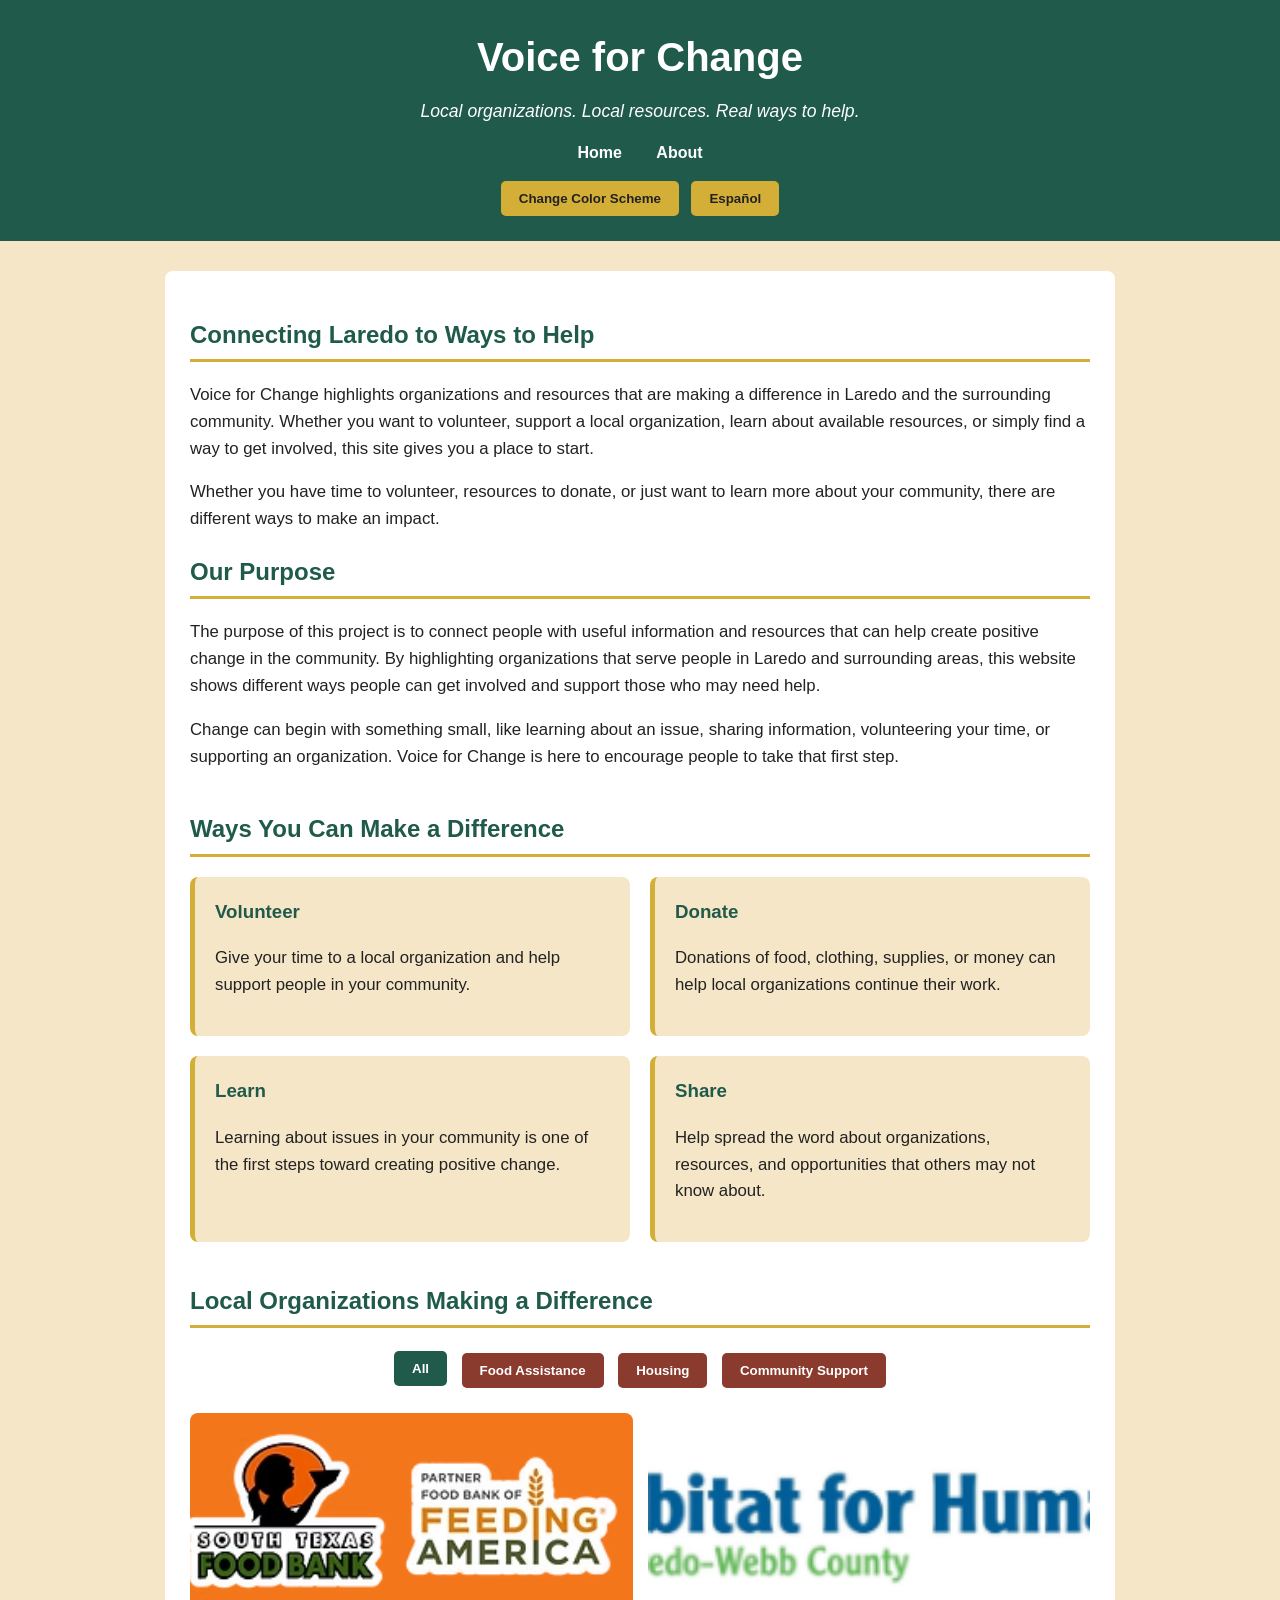
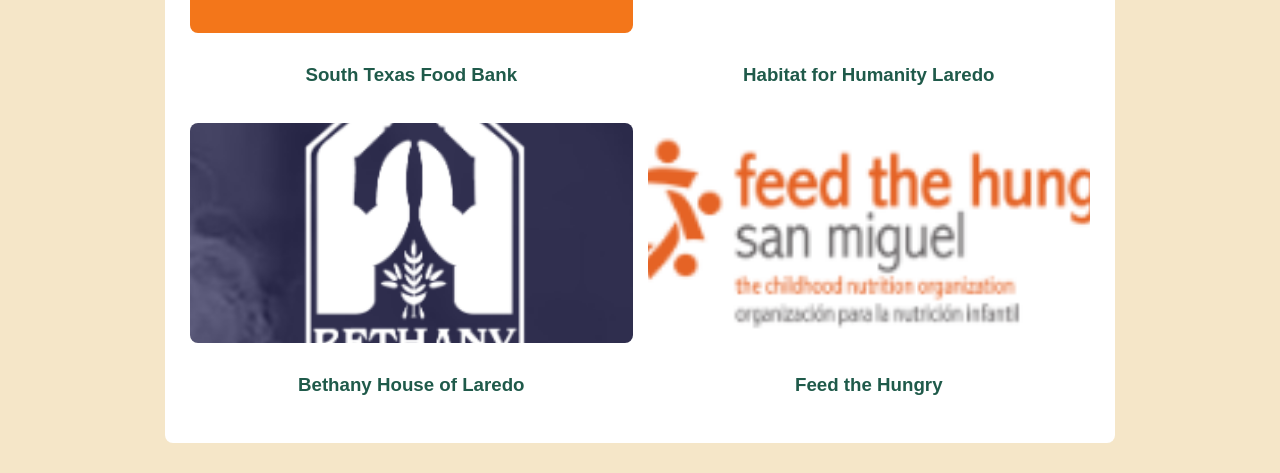
<file: index.html>
<!DOCTYPE html>
<html lang="en">

<head>
    <meta charset="UTF-8">
    <meta name="viewport" content="width=device-width, initial-scale=1.0">

    <title>Voice for Change</title>

    <link rel="stylesheet" href="style.css">
</head>

<body>

    <header>

        <h1>Voice for Change</h1>

        <!-- NEW LOCAL TAGLINE -->
        <p class="tagline"
           data-en="Local organizations. Local resources. Real ways to help."
           data-es="Organizaciones locales. Recursos locales. Maneras reales de ayudar.">
            Local organizations. Local resources. Real ways to help.
        </p>


        <!-- NAVIGATION -->

        <nav>

            <a href="index.html"
               data-en="Home"
               data-es="Inicio">
                Home
            </a>

            <a href="about.html"
               data-en="About"
               data-es="Acerca de">
                About
            </a>

        </nav>


        <!-- COLOR BUTTON -->

        <button id="theme-toggle"
                data-en="Change Color Scheme"
                data-es="Cambiar Colores">
            Change Color Scheme
        </button>


        <!-- LANGUAGE BUTTON -->

        <button id="language-toggle">
            Español
        </button>

    </header>


    <main>


        <!-- WELCOME -->

        <h2
            data-en="Connecting Laredo to Ways to Help"
            data-es="Conectando a Laredo con Maneras de Ayudar">
            Connecting Laredo to Ways to Help
        </h2>


        <p
            data-en="Voice for Change highlights organizations and resources that are making a difference in Laredo and the surrounding community. Whether you want to volunteer, support a local organization, learn about available resources, or simply find a way to get involved, this site gives you a place to start."
            data-es="Voice for Change destaca organizaciones y recursos que están haciendo una diferencia en Laredo y la comunidad cercana. Ya sea que quieras ser voluntario, apoyar a una organización local, conocer los recursos disponibles o simplemente encontrar una manera de participar, este sitio te ofrece un lugar para comenzar.">

            Voice for Change highlights organizations and resources that are
            making a difference in Laredo and the surrounding community.
            Whether you want to volunteer, support a local organization,
            learn about available resources, or simply find a way to get
            involved, this site gives you a place to start.
        </p>


        <p
            data-en="Whether you have time to volunteer, resources to donate, or just want to learn more about your community, there are different ways to make an impact."
            data-es="Ya sea que tengas tiempo para ser voluntario, recursos para donar o simplemente quieras aprender más sobre tu comunidad, existen diferentes maneras de hacer un impacto.">

            Whether you have time to volunteer, resources to donate, or just
            want to learn more about your community, there are different ways
            to make an impact.
        </p>



        <!-- OUR PURPOSE -->

        <h2
            data-en="Our Purpose"
            data-es="Nuestro Propósito">
            Our Purpose
        </h2>


        <p
            data-en="The purpose of this project is to connect people with useful information and resources that can help create positive change in the community. By highlighting organizations that serve people in Laredo and surrounding areas, this website shows different ways people can get involved and support those who may need help."
            data-es="El propósito de este proyecto es conectar a las personas con información y recursos útiles que puedan ayudar a crear un cambio positivo en la comunidad. Al destacar organizaciones que sirven a personas en Laredo y áreas cercanas, este sitio muestra diferentes maneras de participar y apoyar a quienes necesitan ayuda.">

            The purpose of this project is to connect people with useful
            information and resources that can help create positive change
            in the community. By highlighting organizations that serve people
            in Laredo and surrounding areas, this website shows different ways
            people can get involved and support those who may need help.
        </p>


        <p
            data-en="Change can begin with something small, like learning about an issue, sharing information, volunteering your time, or supporting an organization. Voice for Change is here to encourage people to take that first step."
            data-es="El cambio puede comenzar con algo pequeño, como aprender sobre un problema, compartir información, ofrecer tu tiempo como voluntario o apoyar a una organización. Voice for Change busca animar a las personas a dar ese primer paso.">

            Change can begin with something small, like learning about an
            issue, sharing information, volunteering your time, or supporting
            an organization. Voice for Change is here to encourage people to
            take that first step.
        </p>



        <!-- WAYS TO HELP -->

        <section class="help-section">

            <h2
                data-en="Ways You Can Make a Difference"
                data-es="Maneras en que Puedes Hacer la Diferencia">
                Ways You Can Make a Difference
            </h2>


            <div class="help-cards">


                <!-- VOLUNTEER -->

                <div class="help-card">

                    <h3
                        data-en="Volunteer"
                        data-es="Sé Voluntario">
                        Volunteer
                    </h3>

                    <p
                        data-en="Give your time to a local organization and help support people in your community."
                        data-es="Dedica tu tiempo a una organización local y ayuda a apoyar a las personas de tu comunidad.">

                        Give your time to a local organization and help
                        support people in your community.
                    </p>

                </div>


                <!-- DONATE -->

                <div class="help-card">

                    <h3
                        data-en="Donate"
                        data-es="Dona">
                        Donate
                    </h3>

                    <p
                        data-en="Donations of food, clothing, supplies, or money can help local organizations continue their work."
                        data-es="Las donaciones de comida, ropa, suministros o dinero pueden ayudar a las organizaciones locales a continuar su trabajo.">

                        Donations of food, clothing, supplies, or money can
                        help local organizations continue their work.
                    </p>

                </div>


                <!-- LEARN -->

                <div class="help-card">

                    <h3
                        data-en="Learn"
                        data-es="Aprende">
                        Learn
                    </h3>

                    <p
                        data-en="Learning about issues in your community is one of the first steps toward creating positive change."
                        data-es="Aprender sobre los problemas de tu comunidad es uno de los primeros pasos para crear un cambio positivo.">

                        Learning about issues in your community is one of
                        the first steps toward creating positive change.
                    </p>

                </div>


                <!-- SHARE -->

                <div class="help-card">

                    <h3
                        data-en="Share"
                        data-es="Comparte">
                        Share
                    </h3>

                    <p
                        data-en="Help spread the word about organizations, resources, and opportunities that others may not know about."
                        data-es="Ayuda a compartir información sobre organizaciones, recursos y oportunidades que otras personas quizás no conozcan.">

                        Help spread the word about organizations, resources,
                        and opportunities that others may not know about.
                    </p>

                </div>

            </div>

        </section>



        <!-- ORGANIZATION GALLERY -->

        <section class="gallery-section">

            <h2
                data-en="Local Organizations Making a Difference"
                data-es="Organizaciones Locales que Hacen la Diferencia">
                Local Organizations Making a Difference
            </h2>


            <!-- UPDATED FILTERS -->

            <div class="filter-buttons">

                <button class="filter-btn active"
                        data-filter="all"
                        data-en="All"
                        data-es="Todos">
                    All
                </button>


                <button class="filter-btn"
                        data-filter="food"
                        data-en="Food Assistance"
                        data-es="Asistencia de Alimentos">
                    Food Assistance
                </button>


                <button class="filter-btn"
                        data-filter="housing"
                        data-en="Housing"
                        data-es="Vivienda">
                    Housing
                </button>


                <button class="filter-btn"
                        data-filter="support"
                        data-en="Community Support"
                        data-es="Apoyo Comunitario">
                    Community Support
                </button>

            </div>



            <!-- GALLERY -->

            <div class="gallery">


                <!-- SOUTH TEXAS FOOD BANK -->

                <div class="gallery-item food">

                    <a href="food-bank.html">

                        <img
                            src="images/Screenshot 2026-09-12 204829.png"
                            alt="South Texas Food Bank">

                    </a>

                    <h3>South Texas Food Bank</h3>

                </div>



                <!-- HABITAT FOR HUMANITY -->

                <div class="gallery-item housing">

                    <a href="habitat.html">

                        <img
                            src="images/Screenshot 2026-09-12 210940.png"
                            alt="Habitat for Humanity Laredo">

                    </a>

                    <h3>Habitat for Humanity Laredo</h3>

                </div>



                <!-- BETHANY HOUSE -->

                <div class="gallery-item support">

                    <a href="bethany-house.html">

                        <img
                            src="images/Screenshot 2026-09-12 211106.png"
                            alt="Bethany House of Laredo">

                    </a>

                    <h3>Bethany House of Laredo</h3>

                </div>



                <!-- FEED THE HUNGRY -->

                <div class="gallery-item food">

                    <a href="feed-the-hungry.html">

                        <img
                            src="images/Screenshot 2026-09-12 211258.png"
                            alt="Feed the Hungry">

                    </a>

                    <h3>Feed the Hungry</h3>

                </div>


            </div>

        </section>


    </main>


    <script src="script.js?v=3"></script>

</body>

</html>
</file>
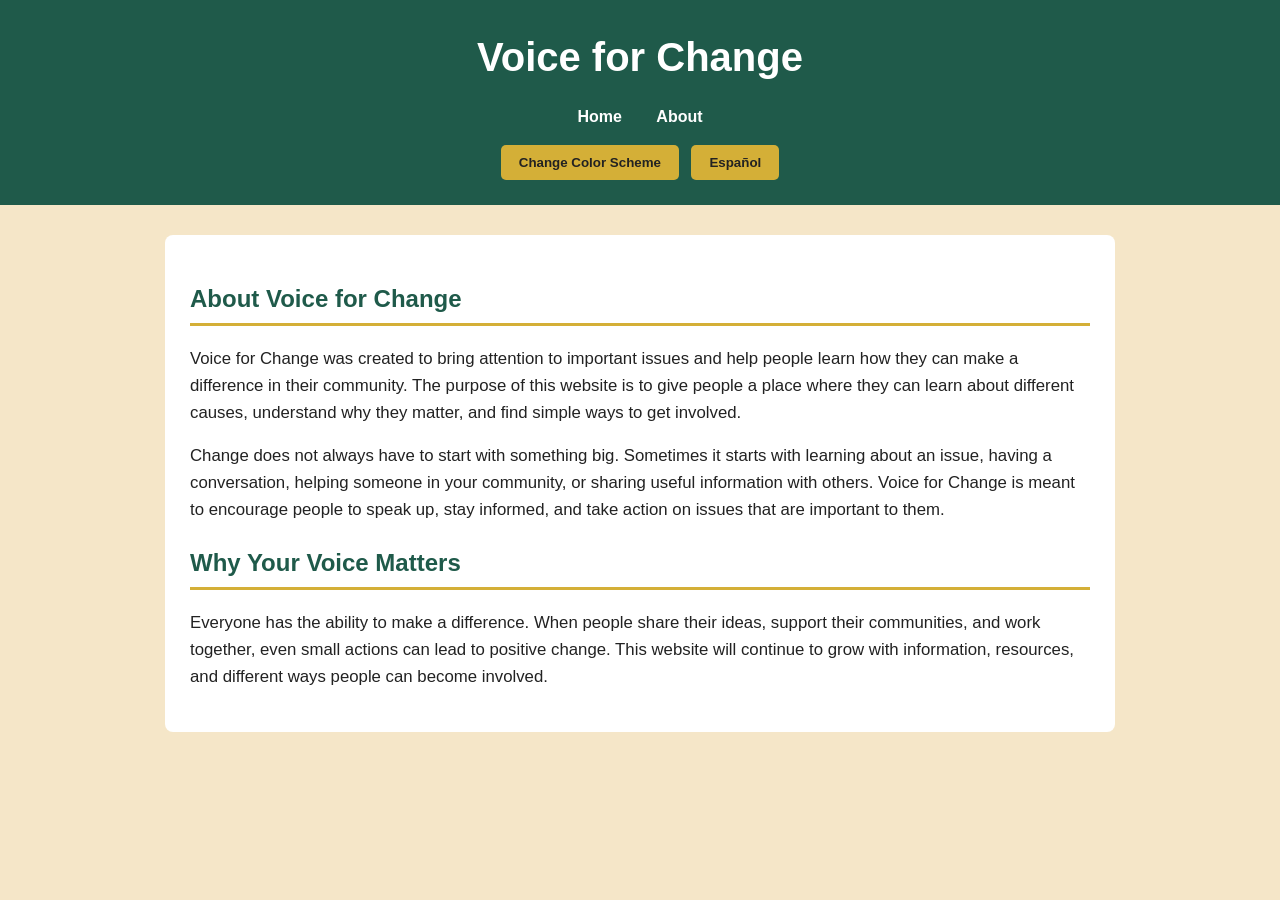
<file: about.html>
<!DOCTYPE html>
<html lang="en">

<head>
    <meta charset="UTF-8">
    <meta name="viewport" content="width=device-width, initial-scale=1.0">

    <title>About | Voice for Change</title>

    <link rel="stylesheet" href="style.css">
</head>

<body>

    <header>

        <h1>Voice for Change</h1>

        <nav>
            <a href="index.html"
               data-en="Home"
               data-es="Inicio">
                Home
            </a>

            <a href="about.html"
               data-en="About"
               data-es="Acerca de">
                About
            </a>
        </nav>

        <button id="theme-toggle"
                data-en="Change Color Scheme"
                data-es="Cambiar Colores">
            Change Color Scheme
        </button>

        <button id="language-toggle">
            Español
        </button>

    </header>


    <main>

        <h2
            data-en="About Voice for Change"
            data-es="Acerca de Voice for Change">
            About Voice for Change
        </h2>

        <p
            data-en="Voice for Change was created to bring attention to important issues and help people learn how they can make a difference in their community. The purpose of this website is to give people a place where they can learn about different causes, understand why they matter, and find simple ways to get involved."
            data-es="Voice for Change fue creado para llamar la atención sobre temas importantes y ayudar a las personas a aprender cómo pueden hacer una diferencia en su comunidad. El propósito de este sitio web es ofrecer un lugar donde las personas puedan aprender sobre diferentes causas, entender por qué son importantes y encontrar maneras sencillas de participar.">

            Voice for Change was created to bring attention to important
            issues and help people learn how they can make a difference in
            their community. The purpose of this website is to give people
            a place where they can learn about different causes, understand
            why they matter, and find simple ways to get involved.
        </p>


        <p
            data-en="Change does not always have to start with something big. Sometimes it starts with learning about an issue, having a conversation, helping someone in your community, or sharing useful information with others. Voice for Change is meant to encourage people to speak up, stay informed, and take action on issues that are important to them."
            data-es="El cambio no siempre tiene que comenzar con algo grande. A veces comienza aprendiendo sobre un problema, teniendo una conversación, ayudando a alguien en la comunidad o compartiendo información útil con otras personas. Voice for Change busca animar a las personas a expresarse, mantenerse informadas y tomar acción sobre los temas que son importantes para ellas.">

            Change does not always have to start with something big.
            Sometimes it starts with learning about an issue, having a
            conversation, helping someone in your community, or sharing
            useful information with others. Voice for Change is meant to
            encourage people to speak up, stay informed, and take action
            on issues that are important to them.
        </p>


        <h2
            data-en="Why Your Voice Matters"
            data-es="Por Qué Tu Voz Importa">
            Why Your Voice Matters
        </h2>

        <p
            data-en="Everyone has the ability to make a difference. When people share their ideas, support their communities, and work together, even small actions can lead to positive change. This website will continue to grow with information, resources, and different ways people can become involved."
            data-es="Todos tienen la capacidad de hacer una diferencia. Cuando las personas comparten sus ideas, apoyan a sus comunidades y trabajan juntas, incluso las acciones pequeñas pueden crear un cambio positivo. Este sitio continuará creciendo con información, recursos y diferentes maneras en que las personas pueden participar.">

            Everyone has the ability to make a difference. When people share
            their ideas, support their communities, and work together, even
            small actions can lead to positive change. This website will
            continue to grow with information, resources, and different ways
            people can become involved.
        </p>

    </main>


    <script src="script.js?v=2"></script>

</body>

</html>
</file>
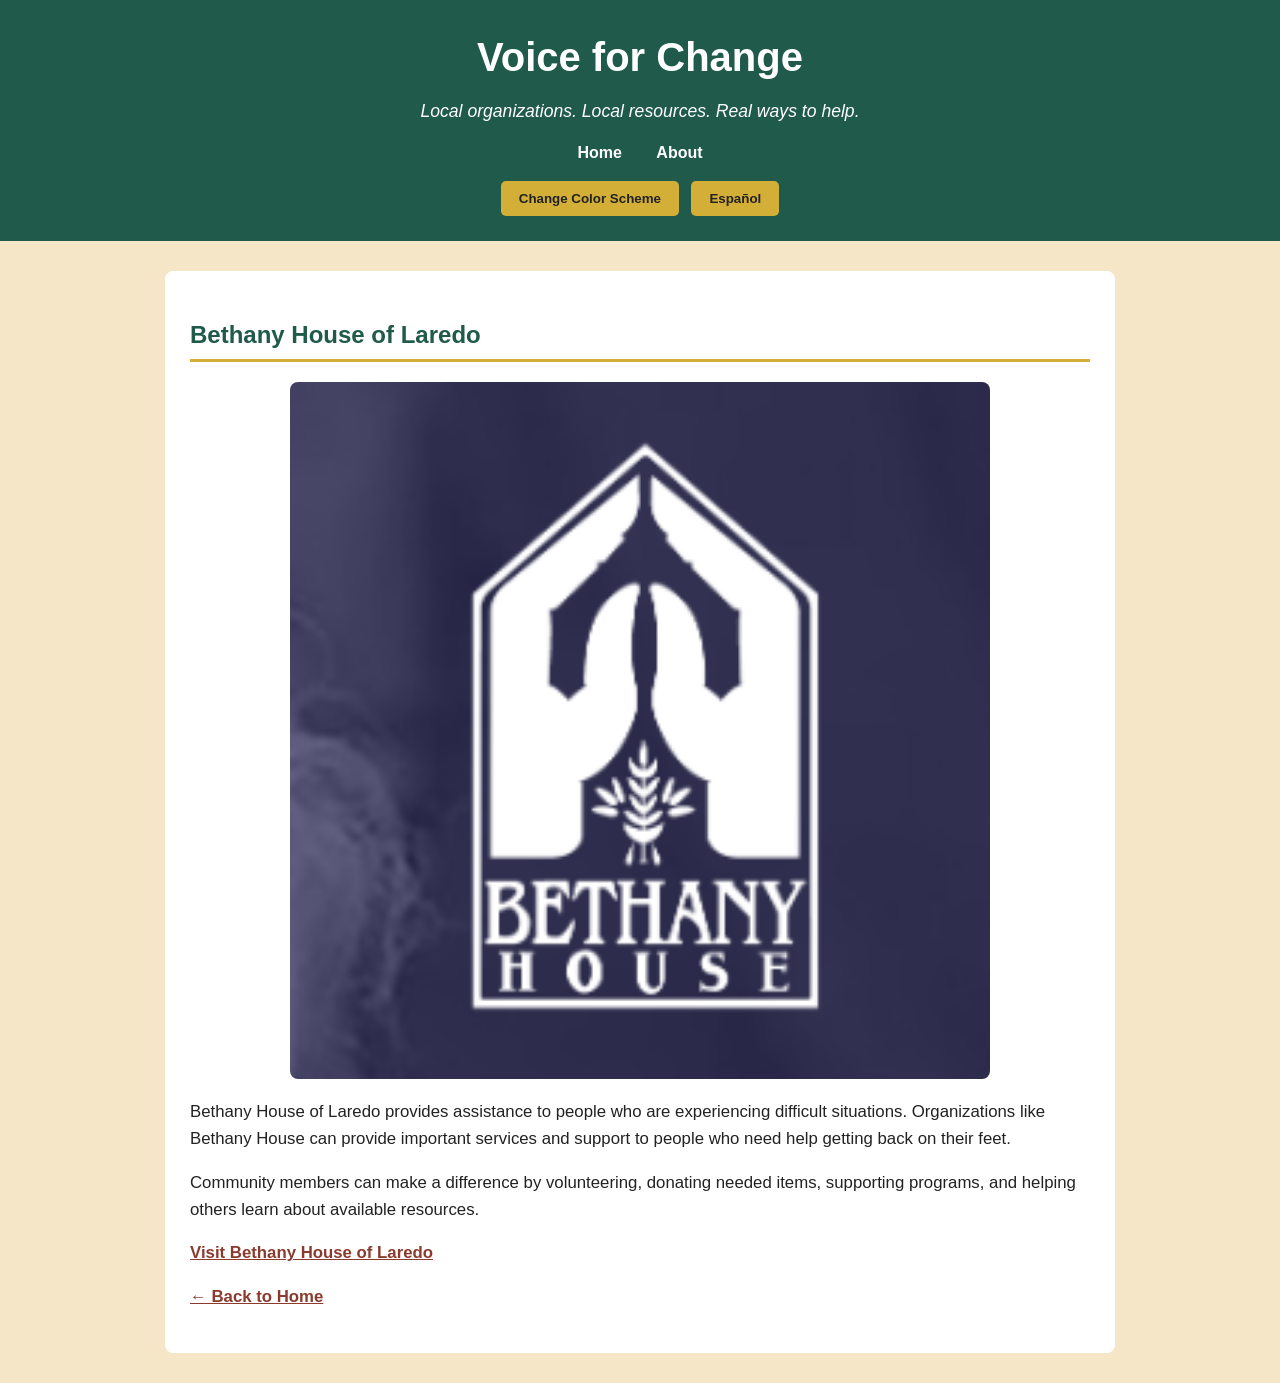
<file: bethany-house.html>
<!DOCTYPE html>
<html lang="en">

<head>
    <meta charset="UTF-8">
    <meta name="viewport" content="width=device-width, initial-scale=1.0">

    <title>Bethany House | Voice for Change</title>

    <link rel="stylesheet" href="style.css">
</head>

<body>

<header>

    <h1>Voice for Change</h1>

    <p class="tagline"
       data-en="Local organizations. Local resources. Real ways to help."
       data-es="Organizaciones locales. Recursos locales. Maneras reales de ayudar.">
        Local organizations. Local resources. Real ways to help.
    </p>

    <nav>
        <a href="index.html"
           data-en="Home"
           data-es="Inicio">
            Home
        </a>

        <a href="about.html"
           data-en="About"
           data-es="Acerca de">
            About
        </a>
    </nav>

    <button id="theme-toggle"
            data-en="Change Color Scheme"
            data-es="Cambiar Colores">
        Change Color Scheme
    </button>

    <button id="language-toggle">Español</button>

</header>

<main>

    <h2>Bethany House of Laredo</h2>

    <img
        src="images/Screenshot 2026-09-12 211106.png"
        alt="Bethany House of Laredo"
        class="feature-image">

    <p
        data-en="Bethany House of Laredo provides assistance to people who are experiencing difficult situations. Organizations like Bethany House can provide important services and support to people who need help getting back on their feet."
        data-es="Bethany House of Laredo ofrece asistencia a personas que están pasando por situaciones difíciles. Organizaciones como Bethany House pueden proporcionar servicios importantes y apoyo a quienes necesitan ayuda para salir adelante.">

        Bethany House of Laredo provides assistance to people who are
        experiencing difficult situations. Organizations like Bethany House
        can provide important services and support to people who need help
        getting back on their feet.
    </p>

    <p
        data-en="Community members can make a difference by volunteering, donating needed items, supporting programs, and helping others learn about available resources."
        data-es="Los miembros de la comunidad pueden hacer una diferencia siendo voluntarios, donando artículos necesarios, apoyando programas y ayudando a otras personas a conocer los recursos disponibles.">

        Community members can make a difference by volunteering,
        donating needed items, supporting programs, and helping others
        learn about available resources.
    </p>

    <p>
        <a href="https://www.bethanyhouseoflaredo.org/"
           target="_blank"
           rel="noopener"
           data-en="Visit Bethany House of Laredo"
           data-es="Visita Bethany House of Laredo">
            Visit Bethany House of Laredo
        </a>
    </p>

    <p>
        <a href="index.html"
           data-en="← Back to Home"
           data-es="← Regresar al Inicio">
            ← Back to Home
        </a>
    </p>

</main>

<script src="script.js?v=3"></script>

</body>
</html>
</file>
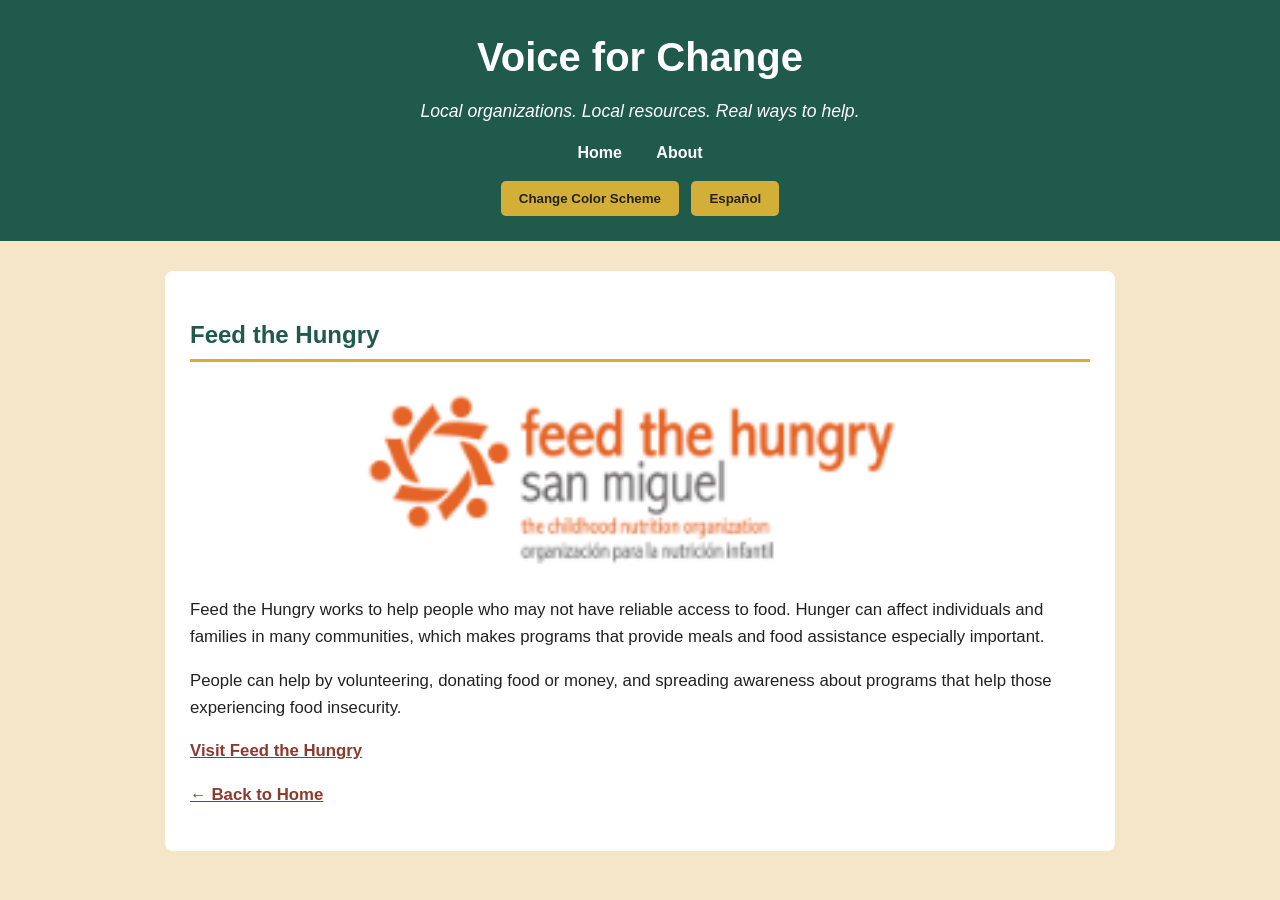
<file: feed-the-hungry.html>
<!DOCTYPE html>
<html lang="en">

<head>
    <meta charset="UTF-8">
    <meta name="viewport" content="width=device-width, initial-scale=1.0">

    <title>Feed the Hungry | Voice for Change</title>

    <link rel="stylesheet" href="style.css">
</head>

<body>

<header>

    <h1>Voice for Change</h1>

    <p class="tagline"
       data-en="Local organizations. Local resources. Real ways to help."
       data-es="Organizaciones locales. Recursos locales. Maneras reales de ayudar.">
        Local organizations. Local resources. Real ways to help.
    </p>

    <nav>
        <a href="index.html"
           data-en="Home"
           data-es="Inicio">
            Home
        </a>

        <a href="about.html"
           data-en="About"
           data-es="Acerca de">
            About
        </a>
    </nav>

    <button id="theme-toggle"
            data-en="Change Color Scheme"
            data-es="Cambiar Colores">
        Change Color Scheme
    </button>

    <button id="language-toggle">Español</button>

</header>

<main>

    <h2>Feed the Hungry</h2>

    <img
        src="images/Screenshot 2026-09-12 211258.png"
        alt="Feed the Hungry"
        class="feature-image">

    <p
        data-en="Feed the Hungry works to help people who may not have reliable access to food. Hunger can affect individuals and families in many communities, which makes programs that provide meals and food assistance especially important."
        data-es="Feed the Hungry trabaja para ayudar a personas que pueden no tener acceso constante a alimentos. El hambre puede afectar a personas y familias en muchas comunidades, por lo que los programas que ofrecen comidas y asistencia alimentaria son especialmente importantes.">

        Feed the Hungry works to help people who may not have reliable
        access to food. Hunger can affect individuals and families in
        many communities, which makes programs that provide meals and
        food assistance especially important.
    </p>

    <p
        data-en="People can help by volunteering, donating food or money, and spreading awareness about programs that help those experiencing food insecurity."
        data-es="Las personas pueden ayudar siendo voluntarios, donando alimentos o dinero y compartiendo información sobre programas que ayudan a quienes enfrentan inseguridad alimentaria.">

        People can help by volunteering, donating food or money, and
        spreading awareness about programs that help those experiencing
        food insecurity.
    </p>

    <p>
        <a href="https://feedthehungrysma.org/"
           target="_blank"
           rel="noopener"
           data-en="Visit Feed the Hungry"
           data-es="Visita Feed the Hungry">
            Visit Feed the Hungry
        </a>
    </p>

    <p>
        <a href="index.html"
           data-en="← Back to Home"
           data-es="← Regresar al Inicio">
            ← Back to Home
        </a>
    </p>

</main>

<script src="script.js?v=3"></script>

</body>
</html>
</file>
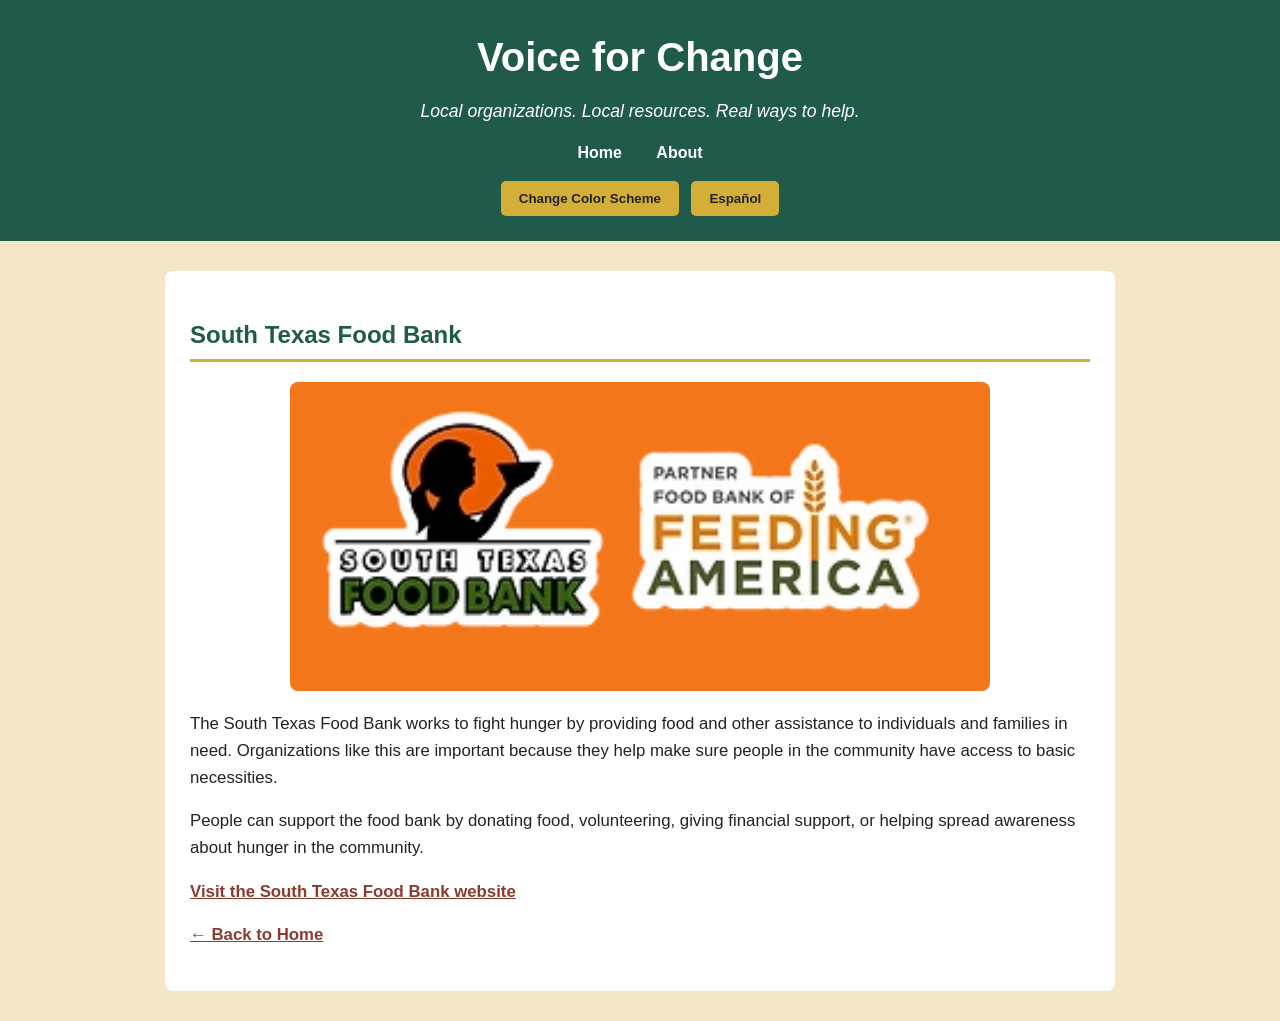
<file: food-bank.html>
<!DOCTYPE html>
<html lang="en">

<head>
    <meta charset="UTF-8">
    <meta name="viewport" content="width=device-width, initial-scale=1.0">

    <title>South Texas Food Bank | Voice for Change</title>

    <link rel="stylesheet" href="style.css">
</head>

<body>

<header>

    <h1>Voice for Change</h1>

    <p class="tagline"
       data-en="Local organizations. Local resources. Real ways to help."
       data-es="Organizaciones locales. Recursos locales. Maneras reales de ayudar.">
        Local organizations. Local resources. Real ways to help.
    </p>

    <nav>
        <a href="index.html"
           data-en="Home"
           data-es="Inicio">
            Home
        </a>

        <a href="about.html"
           data-en="About"
           data-es="Acerca de">
            About
        </a>
    </nav>

    <button id="theme-toggle"
            data-en="Change Color Scheme"
            data-es="Cambiar Colores">
        Change Color Scheme
    </button>

    <button id="language-toggle">Español</button>

</header>

<main>

    <h2>South Texas Food Bank</h2>

    <img
        src="images/Screenshot 2026-09-12 204829.png"
        alt="South Texas Food Bank"
        class="feature-image">

    <p
        data-en="The South Texas Food Bank works to fight hunger by providing food and other assistance to individuals and families in need. Organizations like this are important because they help make sure people in the community have access to basic necessities."
        data-es="El South Texas Food Bank trabaja para combatir el hambre proporcionando alimentos y otro tipo de ayuda a personas y familias que lo necesitan. Organizaciones como esta son importantes porque ayudan a asegurar que las personas de la comunidad tengan acceso a necesidades básicas.">

        The South Texas Food Bank works to fight hunger by providing food
        and other assistance to individuals and families in need. Organizations
        like this are important because they help make sure people in the
        community have access to basic necessities.
    </p>

    <p
        data-en="People can support the food bank by donating food, volunteering, giving financial support, or helping spread awareness about hunger in the community."
        data-es="Las personas pueden apoyar al banco de alimentos donando comida, ofreciendo su tiempo como voluntarios, dando apoyo financiero o ayudando a crear conciencia sobre el hambre en la comunidad.">

        People can support the food bank by donating food, volunteering,
        giving financial support, or helping spread awareness about hunger
        in the community.
    </p>

    <p>
        <a href="https://www.southtexasfoodbank.org/"
           target="_blank"
           rel="noopener"
           data-en="Visit the South Texas Food Bank website"
           data-es="Visita el sitio web del South Texas Food Bank">
            Visit the South Texas Food Bank website
        </a>
    </p>

    <p>
        <a href="index.html"
           data-en="← Back to Home"
           data-es="← Regresar al Inicio">
            ← Back to Home
        </a>
    </p>

</main>

<script src="script.js?v=3"></script>

</body>
</html>
</file>
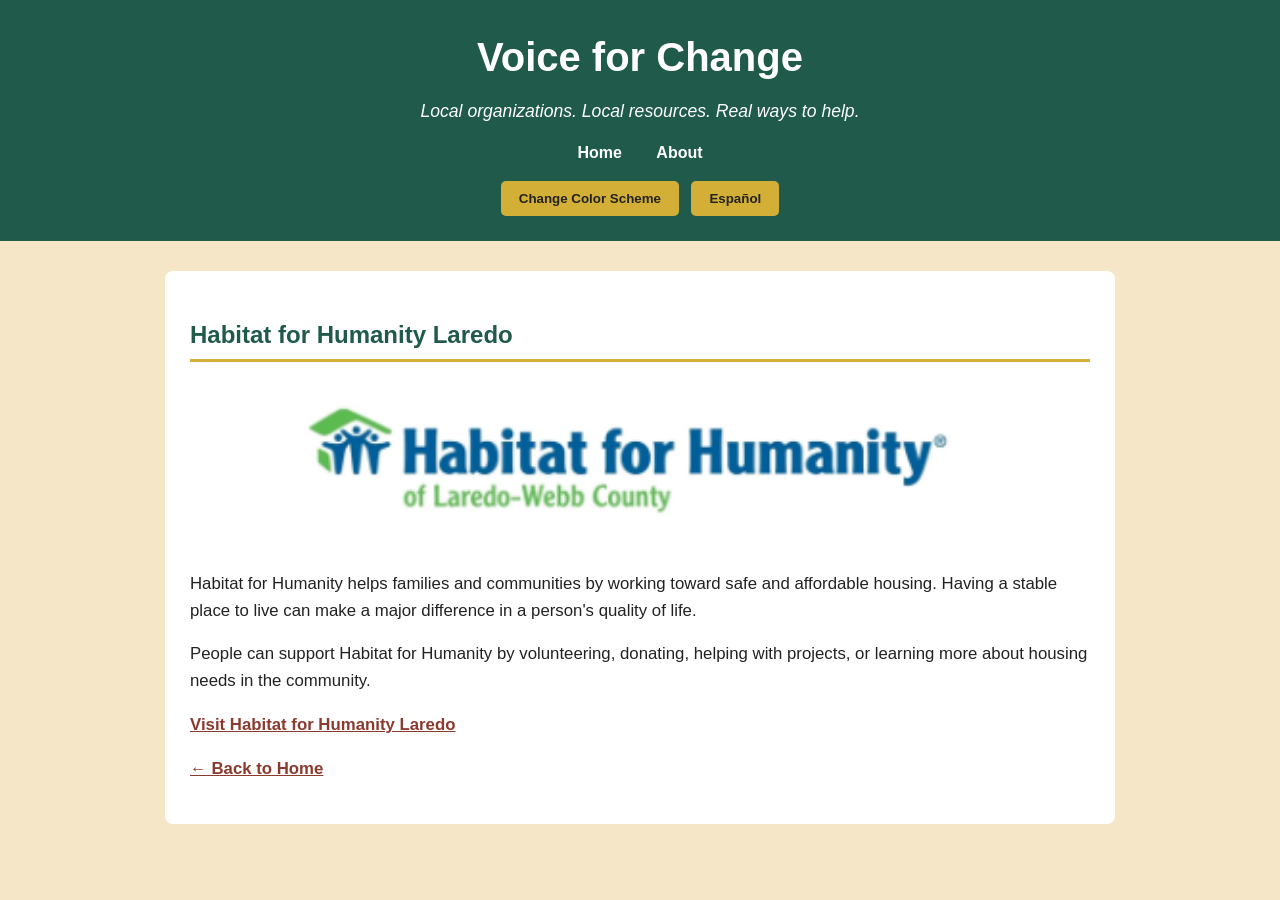
<file: habitat.html>
<!DOCTYPE html>
<html lang="en">

<head>
    <meta charset="UTF-8">
    <meta name="viewport" content="width=device-width, initial-scale=1.0">

    <title>Habitat for Humanity | Voice for Change</title>

    <link rel="stylesheet" href="style.css">
</head>

<body>

<header>

    <h1>Voice for Change</h1>

    <p class="tagline"
       data-en="Local organizations. Local resources. Real ways to help."
       data-es="Organizaciones locales. Recursos locales. Maneras reales de ayudar.">
        Local organizations. Local resources. Real ways to help.
    </p>

    <nav>
        <a href="index.html"
           data-en="Home"
           data-es="Inicio">
            Home
        </a>

        <a href="about.html"
           data-en="About"
           data-es="Acerca de">
            About
        </a>
    </nav>

    <button id="theme-toggle"
            data-en="Change Color Scheme"
            data-es="Cambiar Colores">
        Change Color Scheme
    </button>

    <button id="language-toggle">Español</button>

</header>

<main>

    <h2>Habitat for Humanity Laredo</h2>

    <img
        src="images/Screenshot 2026-09-12 210940.png"
        alt="Habitat for Humanity Laredo"
        class="feature-image">

    <p
        data-en="Habitat for Humanity helps families and communities by working toward safe and affordable housing. Having a stable place to live can make a major difference in a person's quality of life."
        data-es="Habitat for Humanity ayuda a familias y comunidades trabajando para crear acceso a viviendas seguras y accesibles. Tener un lugar estable donde vivir puede hacer una gran diferencia en la calidad de vida de una persona.">

        Habitat for Humanity helps families and communities by working
        toward safe and affordable housing. Having a stable place to live
        can make a major difference in a person's quality of life.
    </p>

    <p
        data-en="People can support Habitat for Humanity by volunteering, donating, helping with projects, or learning more about housing needs in the community."
        data-es="Las personas pueden apoyar a Habitat for Humanity siendo voluntarios, haciendo donaciones, ayudando con proyectos o aprendiendo más sobre las necesidades de vivienda en la comunidad.">

        People can support Habitat for Humanity through volunteering,
        donating, helping with projects, or learning more about housing
        needs in their community.
    </p>

    <p>
        <a href="https://www.habitatlaredo.org/"
           target="_blank"
           rel="noopener"
           data-en="Visit Habitat for Humanity Laredo"
           data-es="Visita Habitat for Humanity Laredo">
            Visit Habitat for Humanity Laredo
        </a>
    </p>

    <p>
        <a href="index.html"
           data-en="← Back to Home"
           data-es="← Regresar al Inicio">
            ← Back to Home
        </a>
    </p>

</main>

<script src="script.js?v=3"></script>

</body>
</html>
</file>
<file: style.css>
:root {
    --green: #1f5a4a;
    --gold: #d4af37;
    --cream: #f5e6c8;
    --rust: #8b3a2e;
    --dark: #222;
}

/* Main page */
body {
    margin: 0;
    font-family: Arial, Helvetica, sans-serif;
    background-color: var(--cream);
    color: var(--dark);
    line-height: 1.6;
}

/* Header */
header {
    background-color: var(--green);
    color: white;
    padding: 25px;
    text-align: center;
}

/* Main title */
header h1 {
    margin: 0;
    font-size: 2.5rem;
}

/* Navigation */
nav {
    margin-top: 15px;
}

nav a {
    color: white;
    text-decoration: none;
    margin: 0 15px;
    font-weight: bold;
    position: relative;
    transition: color 0.3s ease;
}

/* Animated underline */
nav a::after {
    content: "";
    position: absolute;
    left: 0;
    bottom: -5px;
    width: 0;
    height: 2px;
    background-color: var(--gold);
    transition: width 0.3s ease;
}

nav a:hover {
    color: var(--gold);
}

nav a:hover::after {
    width: 100%;
}

/* Main content */
main {
    max-width: 900px;
    margin: 30px auto;
    padding: 25px;
    background-color: white;
    border-radius: 8px;
}

/* Headings */
h2 {
    color: var(--green);
    border-bottom: 3px solid var(--gold);
    padding-bottom: 5px;
}

/* Paragraphs */
p {
    font-size: 1.05rem;
}

/* Main links */
main a {
    color: var(--rust);
    font-weight: bold;
}

main a:hover {
    color: var(--green);
    text-decoration: none;
}

/* Gallery */
.gallery-section {
    margin-top: 40px;
}

.filter-buttons {
    text-align: center;
    margin-bottom: 20px;
}

.filter-btn {
    padding: 10px 18px;
    margin: 5px;
    border: none;
    border-radius: 5px;
    cursor: pointer;
    font-weight: bold;

    background-color: var(--rust);
    color: white;

    transition: background-color 0.3s ease,
                transform 0.3s ease;
}

.filter-btn:hover,
.filter-btn.active {
    background-color: var(--green);
    color: white;
    transform: translateY(-2px);
}

.gallery {
    display: grid;
    grid-template-columns: repeat(2, 1fr);
    gap: 15px;
}

.gallery-item {
    text-align: center;
}

.gallery-item img {
    width: 100%;
    height: 220px;
    object-fit: cover;
    border-radius: 8px;
    cursor: pointer;

    transition: transform 0.3s ease;
}

.gallery-item img:hover {
    transform: scale(1.03);
}

.gallery-item h3 {
    color: var(--green);
}

.gallery-item.hide {
    display: none;
}

/* Theme toggle */
#theme-toggle {
    margin-top: 15px;
    padding: 10px 18px;

    background-color: var(--gold);
    color: var(--dark);

    border: none;
    border-radius: 5px;

    cursor: pointer;
    font-weight: bold;

    transition: background-color 0.3s ease;
}

#theme-toggle:hover {
    background-color: var(--rust);
    color: white;
}

/* Individual organization page image */
.feature-image {
    display: block;
    width: 100%;
    max-width: 700px;
    height: auto;

    margin: 20px auto;
    border-radius: 8px;
}

/* Dark theme */
body.dark-theme {
    background-color: #1c1c1c;
    color: white;
}

body.dark-theme main {
    background-color: #333;
    color: white;
}

body.dark-theme header {
    background-color: #111;
}

body.dark-theme h2,
body.dark-theme .gallery-item h3 {
    color: var(--gold);
    border-bottom-color: var(--rust);
}

body.dark-theme nav a {
    color: var(--gold);
}

body.dark-theme main a {
    color: var(--gold);
}

/* Mobile design */
@media (max-width: 600px) {

    header h1 {
        font-size: 2rem;
    }

    nav a {
        display: block;
        margin: 10px 0;
    }

    main {
        margin: 15px;
        padding: 20px;
    }

    .gallery {
        grid-template-columns: 1fr;
    }
}.help-section {
    margin-top: 40px;
}

.help-cards {
    display: grid;
    grid-template-columns: repeat(2, 1fr);
    gap: 20px;
}

.help-card {
    background-color: #f5e6c8;
    border-left: 5px solid #d4af37;
    padding: 20px;
    border-radius: 8px;
    transition: transform 0.3s ease;
}

.help-card:hover {
    transform: translateY(-5px);
}

.help-card h3 {
    color: #1f5a4a;
    margin-top: 0;
}

@media (max-width: 600px) {
    .help-cards {
        grid-template-columns: 1fr;
    }
}
#language-toggle {
    margin-top: 15px;
    margin-left: 8px;
    padding: 10px 18px;
    border: none;
    border-radius: 5px;
    cursor: pointer;
    font-weight: bold;
    background-color: #d4af37;
    color: #222;
    transition: background-color 0.3s ease,
                transform 0.3s ease;
}

#language-toggle:hover {
    background-color: #8b3a2e;
    color: white;
    transform: translateY(-2px);
}
/* Voice for Change tagline */

.tagline {
    margin: 8px 0 0;
    font-size: 1.1rem;
    font-style: italic;
}
</file>
